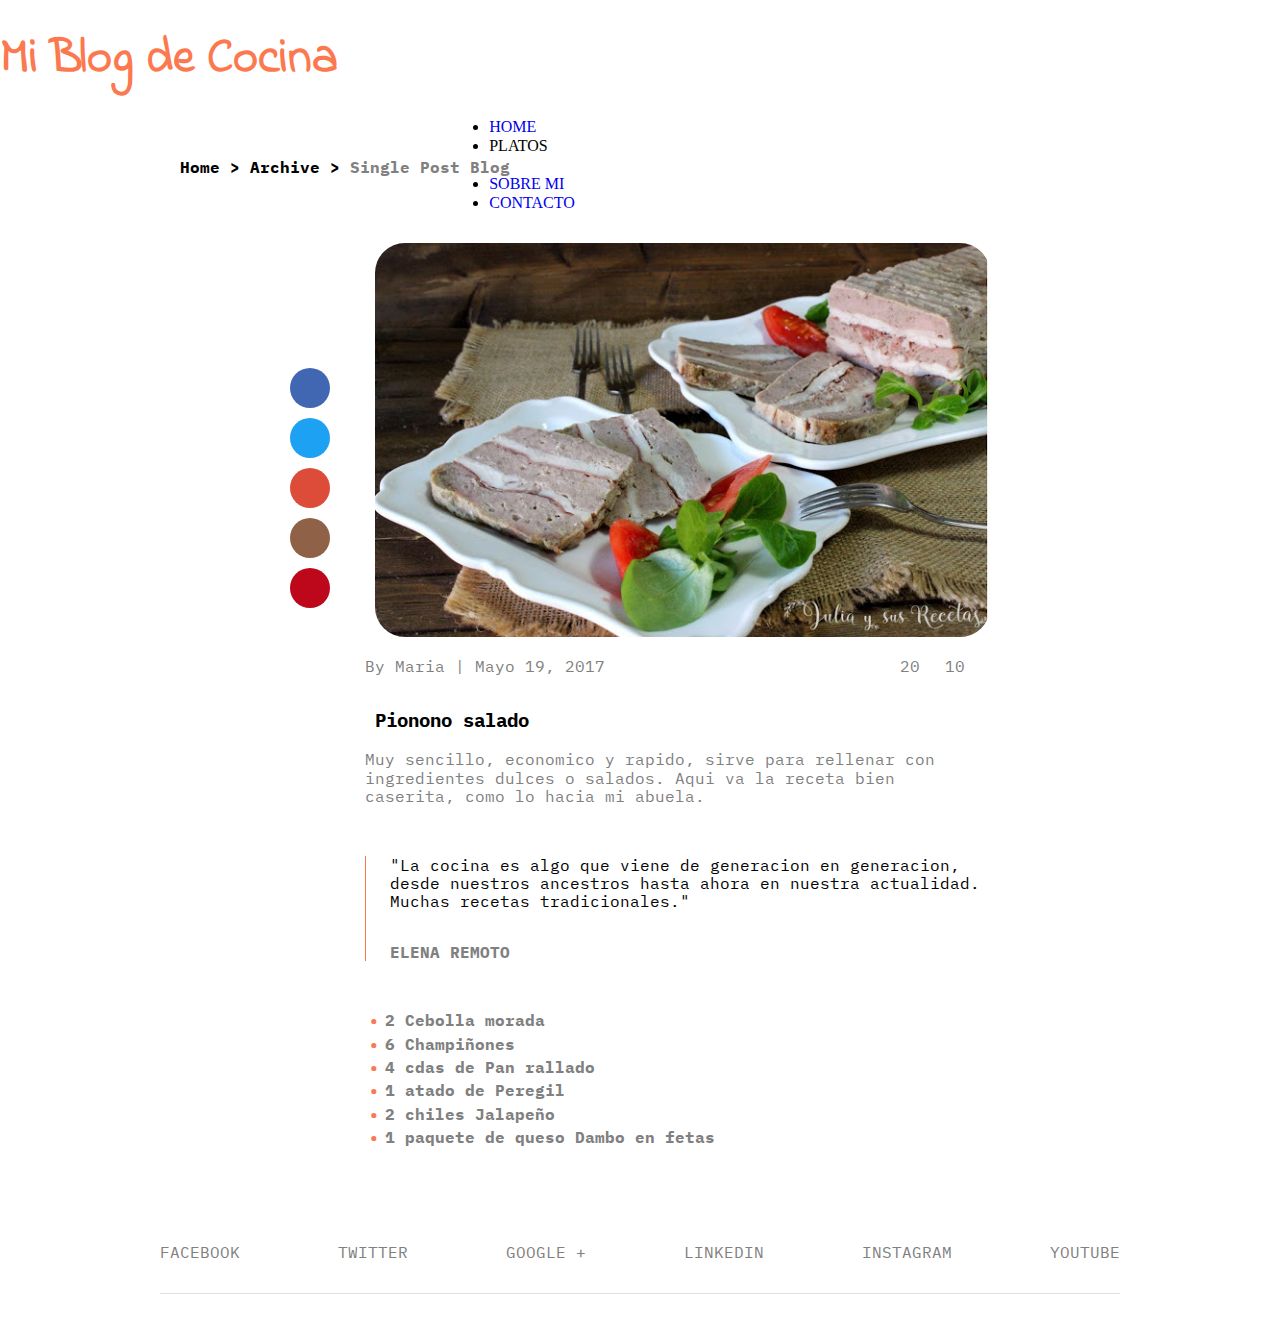
<file: receta.html>
<!DOCTYPE html>
<html>

<head>
    <meta charset='utf-8'>
    <meta http-equiv='X-UA-Compatible' content='IE=edge'>
    <title>Mi Blog de Cocina</title>
    <meta name='viewport' content='width=device-width, initial-scale=1'>
    <link rel='stylesheet' type='text/css' media='screen' href='styles/css/main.css'>
    <link href="https://fonts.googleapis.com/css?family=IBM+Plex+Mono" rel="stylesheet">
    <link href="https://fonts.googleapis.com/css?family=Indie+Flower" rel="stylesheet">
    <link rel="stylesheet" href="https://use.fontawesome.com/releases/v5.8.1/css/all.css"
        integrity="sha384-50oBUHEmvpQ+1lW4y57PTFmhCaXp0ML5d60M1M7uH2+nqUivzIebhndOJK28anvf" crossorigin="anonymous">
    <link rel="stylesheet" href="https://use.fontawesome.com/releases/v5.8.1/css/all.css"
        integrity="sha384-50oBUHEmvpQ+1lW4y57PTFmhCaXp0ML5d60M1M7uH2+nqUivzIebhndOJK28anvf" crossorigin="anonymous">
</head>

<body>

    <!-- =============================================================================================================
                                                HEADER                  
    ==============================================================================================================-->


    <header>
        <h1>Mi Blog de Cocina</h1>
    </header>
    <nav>
        <ul>
            <li><a href="index.html">HOME</a></li>
            <li class="menu-title">PLATOS
                <ul class="sub-menu">
                    <li><a href="pages/receta.html">Ensalada</a></li>
                    <li>Carne</li>
                    <li>Helado</li>
                </ul>
            </li>
            <li><a href="#about-me">SOBRE MI</a></li>
            <li><a href="#contact">CONTACTO</a></li>
        </ul>
    </nav>


    <!-- =============================================================================================================
                                                    SECTION                         
=================================================================================================================-->

    <div class="recetas-banner"></div>

    <div class="recetas-main-section">
        <div class="recetas-main-section-column">
            <div class="recetas-home">
                <i class="fas fa-home"></i>
                <p>Home > Archive > <span>Single Post Blog</span></p>
            </div>

            <!--receta - foto y pie de foto-->

            <div class="recetas-smaller-column">
                <div class="recetas-row">
                    <div class="recetas-social-network-column">
                        <div class="icon-background-facebook"><a href=http://www.facebook.com><i class="fab fa-facebook-f"></i></a></div>
                        <div class="icon-background-twitter"><a href=http://www.twitter.com><i class="fab fa-twitter"></i></a></div>
                        <div class="icon-background-google"><a href=http://www.google.com><i class="fab fa-google-plus-g"></i></a></div>
                        <div class="icon-background-instagram"><a href=http://www.instagram.com><i class="fab fa-instagram"></i></a></div>
                        <div class="icon-background-pinterest"><a href=http://www.pinterest.com><i class="fab fa-pinterest-p"></i></a></div>
                    </div>

                    <div class="pionono-photo">
                        <img src="images/recetas.JPG" />
                    </div>
                </div>

                <div class="pionono-subtext">
                    <p class="recetas-subphoto">By Maria | Mayo 19, 2017</p>
                    <div class="recetas-likes">
                        <i class="far fa-heart"></i>
                        <p>20</p>
                        <i class="far fa-comments"></i>
                        <p>10</p>
                        <i class="fas fa-share-alt"></i>
                    </div>
                </div>


                <!-- receta -->

                <div class="pionono-receta">
                    <div class="pionono-introduccion">
                        <h3>Pionono salado</h3>
                        <p>Muy sencillo, economico y rapido, sirve para rellenar con ingredientes dulces o salados. Aqui
                            va la receta bien caserita, como lo hacia mi abuela.</p>
                    </div>

                    <div class="pionono-cita">
                        <p class="cita">"La cocina es algo que viene de generacion en generacion, desde nuestros
                            ancestros hasta ahora en nuestra actualidad. Muchas recetas tradicionales."</p>
                        <p class="autora-cita">ELENA REMOTO</p>
                    </div>

                    <div class="pionono-lista">
                        <ul>
                            <li>2 Cebolla morada</li>
                            <li>6 Champiñones</li>
                            <li>4 cdas de Pan rallado</li>
                            <li>1 atado de Peregil</li>
                            <li>2 chiles Jalapeño</li>
                            <li>1 paquete de queso Dambo en fetas</li>
                        </ul>
                    </div>


                </div>





            </div>



































            <!-- =============================================================================================================
                                                    FOOTER                         
=================================================================================================================-->

            <footer id="contact">
                <ul>
                    <li><a href="http://facebook.com"><i class="fab fa-facebook-f"></i> <span>FACEBOOK</span></a></li>
                    <li><a href="http://twitter.com"><i class="fab fa-twitter"></i></a> <span><a
                                href="http://twitter.com">TWITTER</span></a></li>
                    <li><a href="http://google.com"><i class="fab fa-google-plus-g"></i></a> <span><a
                                href="http://google.com">GOOGLE +</span></a></li>
                    <li><a href="http://linkedin.com"><i class="fab fa-linkedin"></i></a> <span><a
                                href="http://linkedin.com">LINKEDIN</a></span></li>
                    <li><a href="http://instagram.com"><i class="fab fa-instagram"></i></a> <span><a
                                href="http://instagram.com">INSTAGRAM</span></a></li>
                    <li><a href="http://youtube.com"><i class="fab fa-youtube"></i> <span>YOUTUBE</span></a></li>
                </ul>
            </footer>

        </div>


    </div>

</body>

</html>
</file>
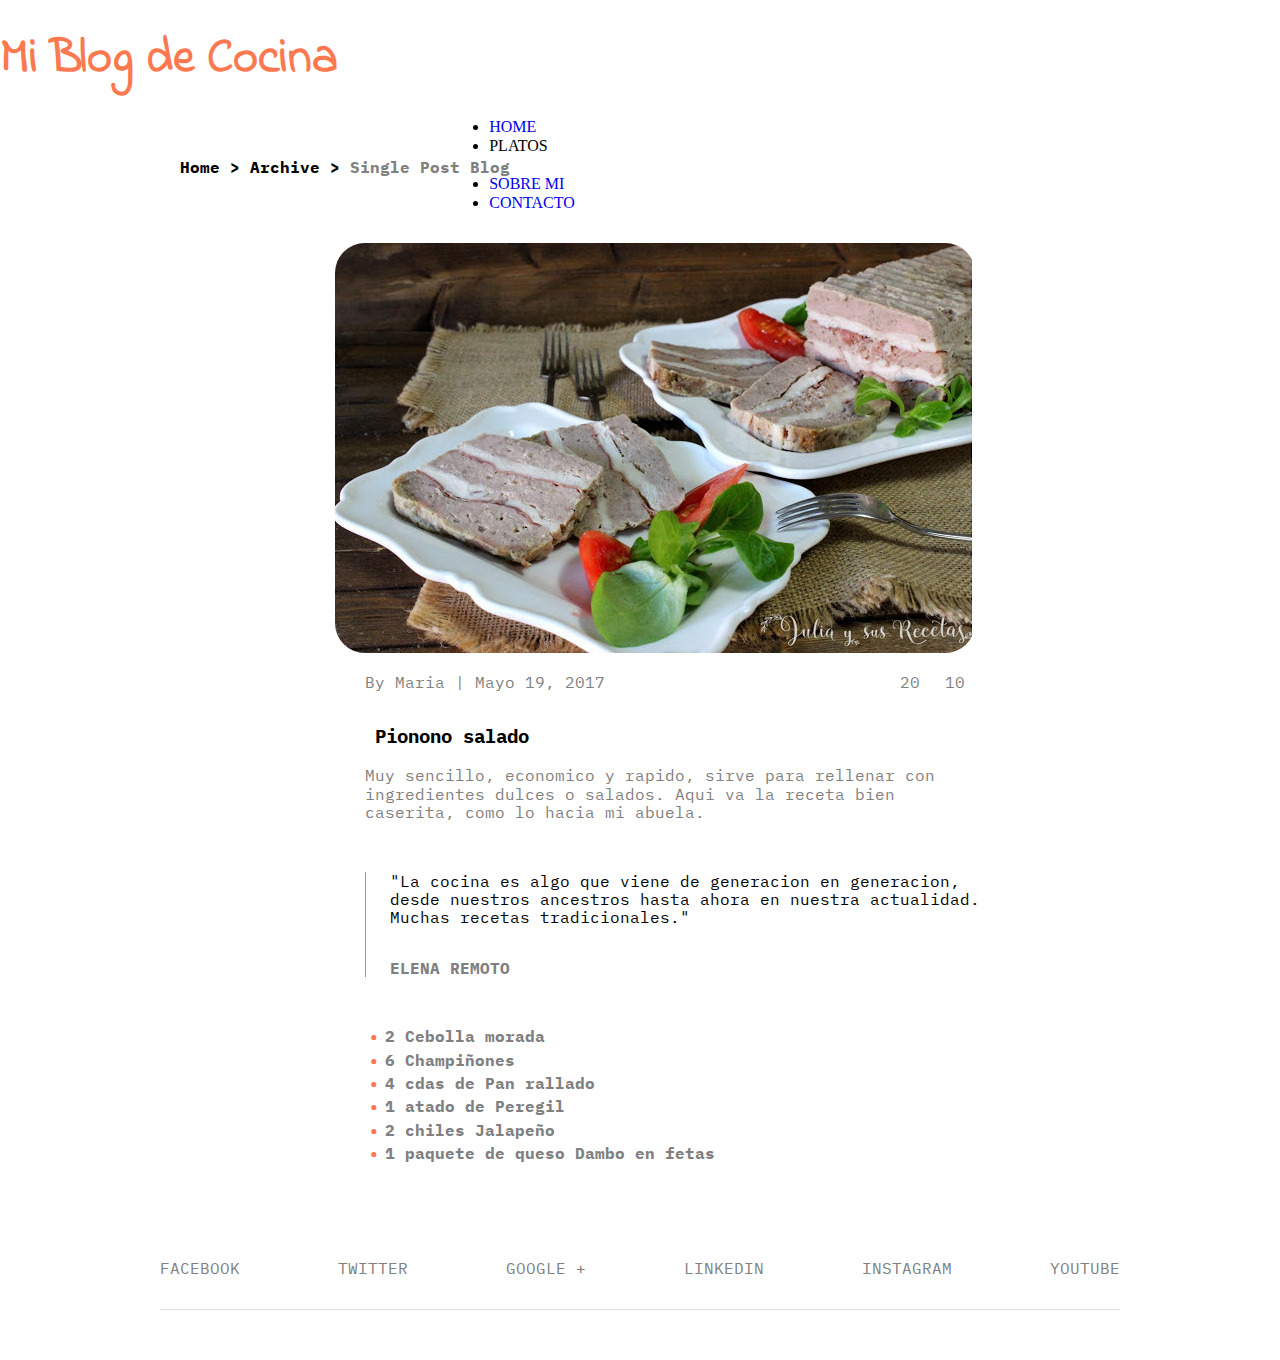
<file: recetas.html>
<!DOCTYPE html>
<html>

<head>
    <meta charset='utf-8'>
    <meta http-equiv='X-UA-Compatible' content='IE=edge'>
    <title>Mi Blog de Cocina</title>
    <meta name='viewport' content='width=device-width, initial-scale=1'>
    <link rel='stylesheet' type='text/css' media='screen' href='styles/css/main.css'>
    <link href="https://fonts.googleapis.com/css?family=IBM+Plex+Mono" rel="stylesheet">
    <link href="https://fonts.googleapis.com/css?family=Indie+Flower" rel="stylesheet">
    <link rel="stylesheet" href="https://use.fontawesome.com/releases/v5.8.1/css/all.css"
        integrity="sha384-50oBUHEmvpQ+1lW4y57PTFmhCaXp0ML5d60M1M7uH2+nqUivzIebhndOJK28anvf" crossorigin="anonymous">
    <link rel="stylesheet" href="https://use.fontawesome.com/releases/v5.8.1/css/all.css"
        integrity="sha384-50oBUHEmvpQ+1lW4y57PTFmhCaXp0ML5d60M1M7uH2+nqUivzIebhndOJK28anvf" crossorigin="anonymous">
</head>

<body>

    <!-- =============================================================================================================
                                                HEADER                  
    ==============================================================================================================-->


    <header>
        <h1>Mi Blog de Cocina</h1>
    </header>
    <nav>
        <ul>
            <li><a href="index.html">HOME</a></li>
            <li class="menu-title">PLATOS
                <ul class="sub-menu">
                    <li><a href="pages/receta.html">Ensalada</a></li>
                    <li>Carne</li>
                    <li>Helado</li>
                </ul>
            </li>
            <li><a href="#about-me">SOBRE MI</a></li>
            <li><a href="#contact">CONTACTO</a></li>
        </ul>
    </nav>


    <!-- =============================================================================================================
                                                    SECTION                         
=================================================================================================================-->

    <div class="recetas-banner"></div>

    <div class="recetas-main-section">
        <div class="recetas-main-section-column">
            <div class="recetas-home">
                <i class="fas fa-home"></i>
                <p>Home > Archive > <span>Single Post Blog</span></p>
            </div>

            <!--receta - foto y pie de foto-->

            <div class="recetas-smaller-column">
                <div class="recetas-row">
                    <div class="recetas-social-network-column">
                        <a href=http://www.facebook.com><i class="fab fa-facebook-f"></i></a>
                        <a href=http://www.twitter.com><i class="fab fa-twitter"></i></a>
                        <a href=http://www.google.com><i class="fab fa-google-plus"></i></a>
                        <a href=http://www.instagram.com><i class="fab fa-instagram"></i></a>
                        <a href=http://www.pinterest.com><i class="fab fa-pinterest"></i></a>
                    </div>

                    <div class="pionono-photo">
                        <img src="img/recetas.JPG" />
                    </div>
                </div>

                <div class="pionono-subtext">
                    <p class="recetas-subphoto">By Maria | Mayo 19, 2017</p>
                    <div class="recetas-likes">
                        <i class="far fa-heart"></i>
                        <p>20</p>
                        <i class="far fa-comments"></i>
                        <p>10</p>
                        <i class="fas fa-share-alt"></i>
                    </div>
                </div>


                <!-- receta -->

                <div class="pionono-receta">
                    <div class="pionono-introduccion">
                        <h3>Pionono salado</h3>
                        <p>Muy sencillo, economico y rapido, sirve para rellenar con ingredientes dulces o salados. Aqui
                            va la receta bien caserita, como lo hacia mi abuela.</p>
                    </div>

                    <div class="pionono-cita">
                        <p class="cita">"La cocina es algo que viene de generacion en generacion, desde nuestros
                            ancestros hasta ahora en nuestra actualidad. Muchas recetas tradicionales."</p>
                        <p class="autora-cita">ELENA REMOTO</p>
                    </div>

                    <div class="pionono-lista">
                        <ul>
                            <li>2 Cebolla morada</li>
                            <li>6 Champiñones</li>
                            <li>4 cdas de Pan rallado</li>
                            <li>1 atado de Peregil</li>
                            <li>2 chiles Jalapeño</li>
                            <li>1 paquete de queso Dambo en fetas</li>
                        </ul>
                    </div>


                </div>





            </div>



































            <!-- =============================================================================================================
                                                    FOOTER                         
=================================================================================================================-->

            <footer id="contact">
                <ul>
                    <li><a href="http://facebook.com"><i class="fab fa-facebook-f"></i> <span>FACEBOOK</span></a></li>
                    <li><a href="http://twitter.com"><i class="fab fa-twitter"></i></a> <span><a
                                href="http://twitter.com">TWITTER</span></a></li>
                    <li><a href="http://google.com"><i class="fab fa-google-plus-g"></i></a> <span><a
                                href="http://google.com">GOOGLE +</span></a></li>
                    <li><a href="http://linkedin.com"><i class="fab fa-linkedin"></i></a> <span><a
                                href="http://linkedin.com">LINKEDIN</a></span></li>
                    <li><a href="http://instagram.com"><i class="fab fa-instagram"></i></a> <span><a
                                href="http://instagram.com">INSTAGRAM</span></a></li>
                    <li><a href="http://youtube.com"><i class="fab fa-youtube"></i> <span>YOUTUBE</span></a></li>
                </ul>
            </footer>

        </div>


    </div>

</body>

</html>
</file>
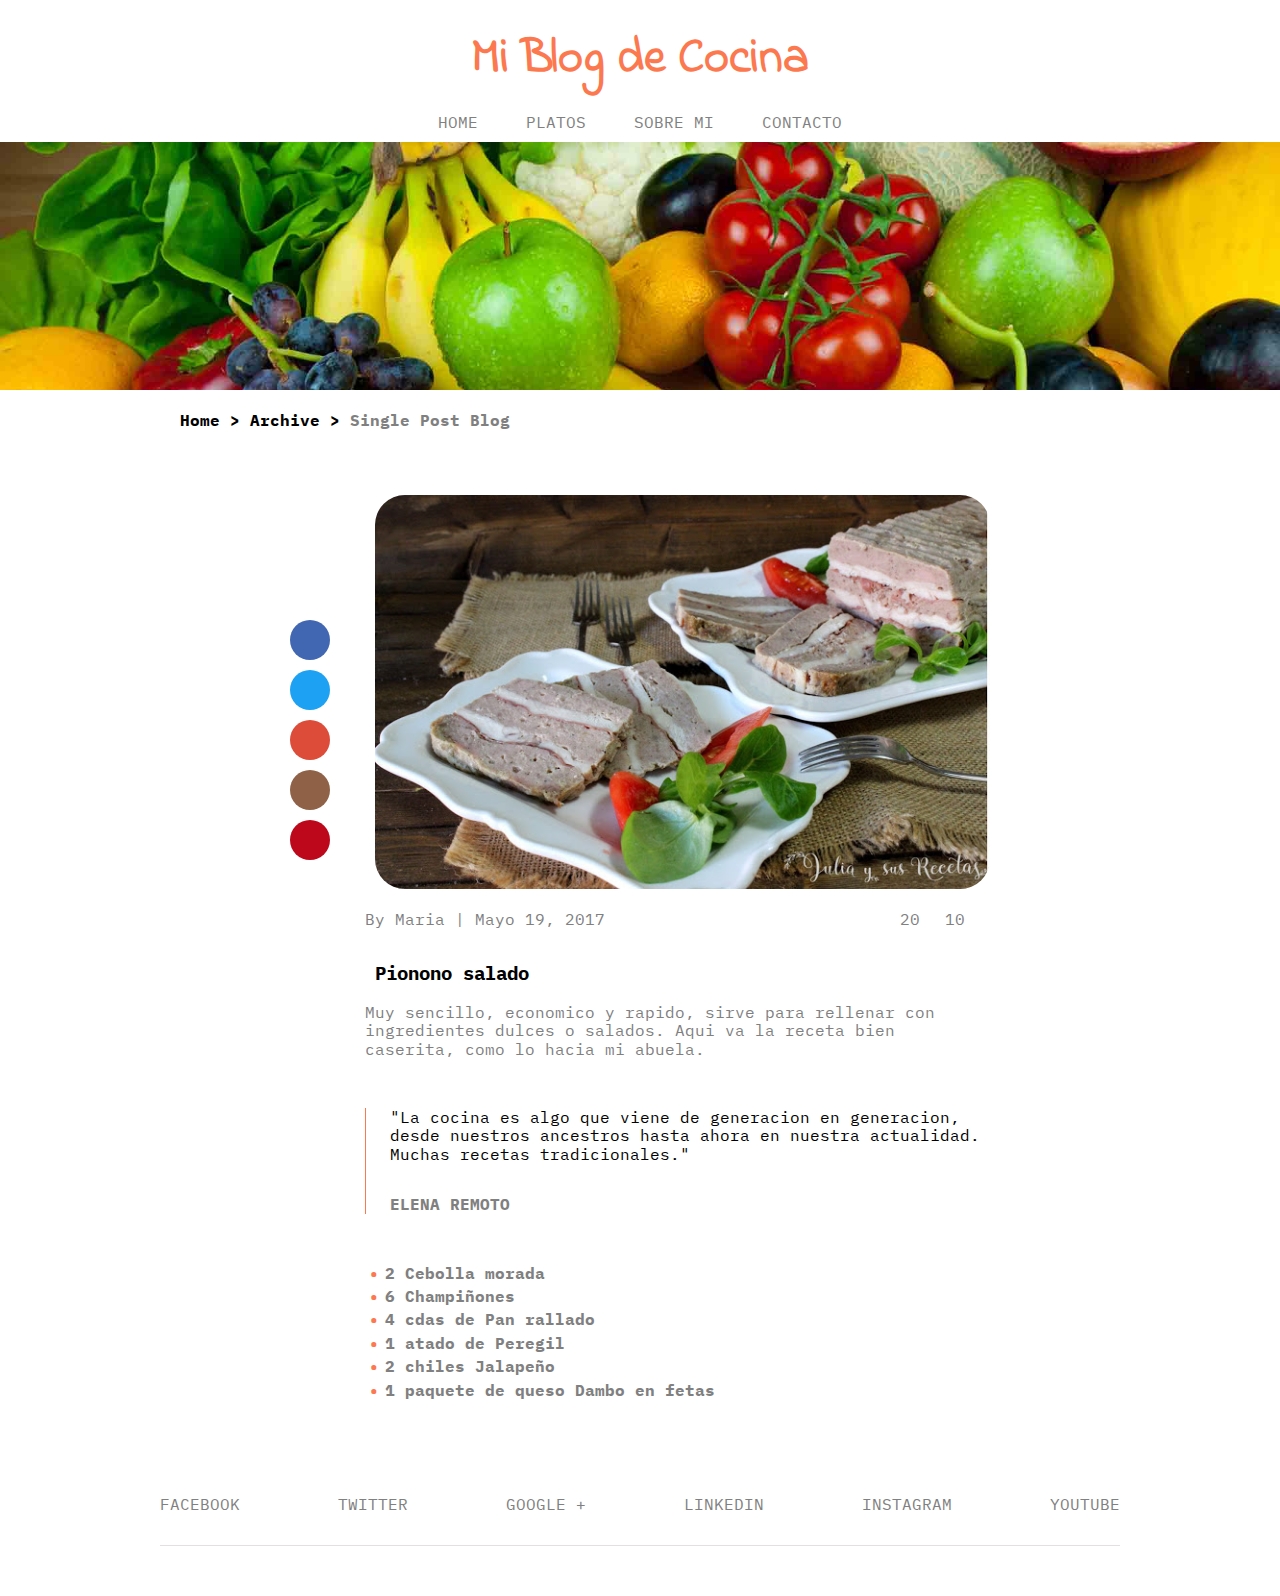
<file: pages/receta.html>
<!DOCTYPE html>
<html>

<head>
    <meta charset='utf-8'>
    <meta http-equiv='X-UA-Compatible' content='IE=edge'>
    <title>Mi Blog de Cocina</title>
    <meta name='viewport' content='width=device-width, initial-scale=1'>
    <link rel='stylesheet' type='text/css' media='screen' href='../styles/css/main.css'>
    <link href="https://fonts.googleapis.com/css?family=IBM+Plex+Mono" rel="stylesheet">
    <link href="https://fonts.googleapis.com/css?family=Indie+Flower" rel="stylesheet">
    <link rel="stylesheet" href="https://use.fontawesome.com/releases/v5.8.1/css/all.css"
        integrity="sha384-50oBUHEmvpQ+1lW4y57PTFmhCaXp0ML5d60M1M7uH2+nqUivzIebhndOJK28anvf" crossorigin="anonymous">
    <link rel="stylesheet" href="https://use.fontawesome.com/releases/v5.8.1/css/all.css"
        integrity="sha384-50oBUHEmvpQ+1lW4y57PTFmhCaXp0ML5d60M1M7uH2+nqUivzIebhndOJK28anvf" crossorigin="anonymous">
</head>

<body>

    <!-- =============================================================================================================
                                                HEADER                  
    ==============================================================================================================-->

<div class="page-container">
    <header id="top">
        <h1>Mi Blog de Cocina</h1>
    </header>
    <nav>
        <ul class="main-menu">
           <li><a href="../index.html">HOME</a></li>
           <li class="menu-title">PLATOS  <i class="fas fa-caret-down"></i>
               <ul class="sub-menu">
                   <li><a href="receta.html">Ensalada</a></li>
                   <li>Carne</li>
                   <li>Helado</li>
               </ul>
           </li>
           <li><a href="../index.html#about-me">SOBRE MI</a></li>
           <li><a href="#contact">CONTACTO</a></li>
        </ul>

        <ul class="menu-mobile">
            <li class="menu-mobile-title"><i class="fas fa-bars"></i>    MENÚ
                <ul class="menu-mobile-list">
                    <li><a href="../index.html">HOME</a></li>
                    <li class="">PLATOS
                        <ul class="sub-menu-mobile">
                            <li><a href="receta.html">Ensalada</a></li>
                            <li>Carne</li>
                            <li>Helado</li>
                        </ul>
                    </li>
                    <li><a href="../index.html#about-me">SOBRE MI</a></li>
                    <li><a href="#contact">CONTACTO</a></li>
                </ul>
            </li>
        </ul>
    </nav>

    <!--
        ***********************************
            COMENTARIO:
            Se puede poner los comentarios una linea abajo de la
            flecha para que quede más prolijo
        ***********************************
    -->

    <!-- 
        =============================================================================================================
                                                    SECTION                         
        =============================================================================================================
    -->

    <!--
        ***********************************
            SUGERENCIA:
            Para evitar estar repitiendo en las clases receta-esto, receta-aquello,
            pueden poner un id "recetas" que englobe a toda la pagina, y utilizar
            Sass con selectores anidados para hacer referencia a dichos elementos:
            #recetas {
                .banner {

                }
            }
        ***********************************
    -->

    <div class="recetas-banner">
        <img src="../images/banner.jpg"/>
    </div>

    <div class="recetas-main-section">
        <div class="recetas-main-section-column">
            <div class="recetas-home">
                <i class="fas fa-home"></i>
                <p>Home > Archive > <span>Single Post Blog</span></p>
            </div>

            <!--receta - foto y pie de foto-->

            <div class="recetas-smaller-column">
                <div class="recetas-row">

                    <!--
                        ***********************************
                            COMENTARIO:
                            Aca se puede usar un ul con li para que se entienda mas 
                            facilmente que es una lista de items/links y no utilizar 
                            tantos divs
                        ***********************************
                    -->

                    <div class="recetas-social-network-column">
                        <div class="icon-background-facebook"><a href=http://www.facebook.com><i class="fab fa-facebook-f"></i></a></div>
                        <div class="icon-background-twitter"><a href=http://www.twitter.com><i class="fab fa-twitter"></i></a></div>
                        <div class="icon-background-google"><a href=http://www.google.com><i class="fab fa-google-plus-g"></i></a></div>
                        <div class="icon-background-instagram"><a href=http://www.instagram.com><i class="fab fa-instagram"></i></a></div>
                        <div class="icon-background-pinterest"><a href=http://www.pinterest.com><i class="fab fa-pinterest-p"></i></a></div>
                    </div>

                    <div class="pionono-photo">
                        <img src="../images/recetas.JPG" />
                    </div>
                </div>

                <div class="pionono-subtext">
                    <p class="recetas-subphoto">By Maria | Mayo 19, 2017</p>
                    <div class="recetas-likes">
                        <i class="far fa-heart"></i>
                        <p>20</p>
                        <i class="far fa-comments"></i>
                        <p>10</p>
                        <i class="fas fa-share-alt"></i>
                    </div>
                </div>


                <!-- receta -->

                <div class="pionono-receta">
                    <div class="pionono-introduccion">
                        <h3>Pionono salado</h3>
                        <p>Muy sencillo, economico y rapido, sirve para rellenar con ingredientes dulces o salados. Aqui
                            va la receta bien caserita, como lo hacia mi abuela.</p>
                    </div>

                    <div class="pionono-cita">
                        <p class="cita">"La cocina es algo que viene de generacion en generacion, desde nuestros
                            ancestros hasta ahora en nuestra actualidad. Muchas recetas tradicionales."</p>
                        <p class="autora-cita">ELENA REMOTO</p>
                    </div>

                    <div class="pionono-lista">
                        <ul>
                            <li>2 Cebolla morada</li>
                            <li>6 Champiñones</li>
                            <li>4 cdas de Pan rallado</li>
                            <li>1 atado de Peregil</li>
                            <li>2 chiles Jalapeño</li>
                            <li>1 paquete de queso Dambo en fetas</li>
                        </ul>
                    </div>


                </div>





            </div>




            <!--
                ***********************************
                    COMENTARIO:
                    Ojo con estos espacios 
                    (puede que les haya quedado de un merge)
                ***********************************
            -->






























            <!-- =============================================================================================================
                                                    FOOTER                         
=================================================================================================================-->

            <footer id="contact">
                <ul>
                    <li><a href="http://facebook.com" target="_blank"><i class="fab fa-facebook-f"></i>  <span>FACEBOOK</span></a></li>
                    <li><a href="http://twitter.com" target="_blank"><i class="fab fa-twitter"></i>  <span>TWITTER</span></a></li>
                    <li><a href="http://google.com" target="_blank"><i class="fab fa-google-plus-g"></i>  <span>GOOGLE +</span></a></li>
                    <li><a href="http://linkedin.com" target="_blank"><i class="fab fa-linkedin"></i>  <span>LINKEDIN</span></a></li>
                    <li><a href="http://instagram.com" target="_blank"><i class="fab fa-instagram"></i>  <span>INSTAGRAM</span></a></li>
                    <li><a href="http://youtube.com" target="_blank"><i class="fab fa-youtube"></i>  <span>YOUTUBE</span></a></li>
                </ul>
                <a href="#top"><i class="fas fa-arrow-circle-up"></i></a>
            </footer>

        </div>


    </div>
</div>
</body>

</html>
</file>
<file: styles/css/main.css>
@charset "UTF-8";
/*! normalize.css v8.0.1 | MIT License | github.com/necolas/normalize.css */
/* Document
   ========================================================================== */
/**
 * 1. Correct the line height in all browsers.
 * 2. Prevent adjustments of font size after orientation changes in iOS.
 */
html {
  line-height: 1.15;
  /* 1 */
  -webkit-text-size-adjust: 100%;
  /* 2 */
}

/* Sections
   ========================================================================== */
/**
 * Remove the margin in all browsers.
 */
body {
  margin: 0;
}

/**
 * Render the `main` element consistently in IE.
 */
main {
  display: block;
}

/**
 * Correct the font size and margin on `h1` elements within `section` and
 * `article` contexts in Chrome, Firefox, and Safari.
 */
h1 {
  font-size: 2em;
  margin: 0.67em 0;
}

/* Grouping content
   ========================================================================== */
/**
 * 1. Add the correct box sizing in Firefox.
 * 2. Show the overflow in Edge and IE.
 */
hr {
  box-sizing: content-box;
  /* 1 */
  height: 0;
  /* 1 */
  overflow: visible;
  /* 2 */
}

/**
 * 1. Correct the inheritance and scaling of font size in all browsers.
 * 2. Correct the odd `em` font sizing in all browsers.
 */
pre {
  font-family: monospace, monospace;
  /* 1 */
  font-size: 1em;
  /* 2 */
}

/* Text-level semantics
   ========================================================================== */
/**
 * Remove the gray background on active links in IE 10.
 */
a {
  background-color: transparent;
}

/**
 * 1. Remove the bottom border in Chrome 57-
 * 2. Add the correct text decoration in Chrome, Edge, IE, Opera, and Safari.
 */
abbr[title] {
  border-bottom: none;
  /* 1 */
  text-decoration: underline;
  /* 2 */
  text-decoration: underline dotted;
  /* 2 */
}

/**
 * Add the correct font weight in Chrome, Edge, and Safari.
 */
b,
strong {
  font-weight: bolder;
}

/**
 * 1. Correct the inheritance and scaling of font size in all browsers.
 * 2. Correct the odd `em` font sizing in all browsers.
 */
code,
kbd,
samp {
  font-family: monospace, monospace;
  /* 1 */
  font-size: 1em;
  /* 2 */
}

/**
 * Add the correct font size in all browsers.
 */
small {
  font-size: 80%;
}

/**
 * Prevent `sub` and `sup` elements from affecting the line height in
 * all browsers.
 */
sub,
sup {
  font-size: 75%;
  line-height: 0;
  position: relative;
  vertical-align: baseline;
}

sub {
  bottom: -0.25em;
}

sup {
  top: -0.5em;
}

/* Embedded content
   ========================================================================== */
/**
 * Remove the border on images inside links in IE 10.
 */
img {
  border-style: none;
}

/* Forms
   ========================================================================== */
/**
 * 1. Change the font styles in all browsers.
 * 2. Remove the margin in Firefox and Safari.
 */
button,
input,
optgroup,
select,
textarea {
  font-family: inherit;
  /* 1 */
  font-size: 100%;
  /* 1 */
  line-height: 1.15;
  /* 1 */
  margin: 0;
  /* 2 */
}

/**
 * Show the overflow in IE.
 * 1. Show the overflow in Edge.
 */
button,
input {
  /* 1 */
  overflow: visible;
}

/**
 * Remove the inheritance of text transform in Edge, Firefox, and IE.
 * 1. Remove the inheritance of text transform in Firefox.
 */
button,
select {
  /* 1 */
  text-transform: none;
}

/**
 * Correct the inability to style clickable types in iOS and Safari.
 */
button,
[type=button],
[type=reset],
[type=submit] {
  -webkit-appearance: button;
}

/**
 * Remove the inner border and padding in Firefox.
 */
button::-moz-focus-inner,
[type=button]::-moz-focus-inner,
[type=reset]::-moz-focus-inner,
[type=submit]::-moz-focus-inner {
  border-style: none;
  padding: 0;
}

/**
 * Restore the focus styles unset by the previous rule.
 */
button:-moz-focusring,
[type=button]:-moz-focusring,
[type=reset]:-moz-focusring,
[type=submit]:-moz-focusring {
  outline: 1px dotted ButtonText;
}

/**
 * Correct the padding in Firefox.
 */
fieldset {
  padding: 0.35em 0.75em 0.625em;
}

/**
 * 1. Correct the text wrapping in Edge and IE.
 * 2. Correct the color inheritance from `fieldset` elements in IE.
 * 3. Remove the padding so developers are not caught out when they zero out
 *    `fieldset` elements in all browsers.
 */
legend {
  box-sizing: border-box;
  /* 1 */
  color: inherit;
  /* 2 */
  display: table;
  /* 1 */
  max-width: 100%;
  /* 1 */
  padding: 0;
  /* 3 */
  white-space: normal;
  /* 1 */
}

/**
 * Add the correct vertical alignment in Chrome, Firefox, and Opera.
 */
progress {
  vertical-align: baseline;
}

/**
 * Remove the default vertical scrollbar in IE 10+.
 */
textarea {
  overflow: auto;
}

/**
 * 1. Add the correct box sizing in IE 10.
 * 2. Remove the padding in IE 10.
 */
[type=checkbox],
[type=radio] {
  box-sizing: border-box;
  /* 1 */
  padding: 0;
  /* 2 */
}

/**
 * Correct the cursor style of increment and decrement buttons in Chrome.
 */
[type=number]::-webkit-inner-spin-button,
[type=number]::-webkit-outer-spin-button {
  height: auto;
}

/**
 * 1. Correct the odd appearance in Chrome and Safari.
 * 2. Correct the outline style in Safari.
 */
[type=search] {
  -webkit-appearance: textfield;
  /* 1 */
  outline-offset: -2px;
  /* 2 */
}

/**
 * Remove the inner padding in Chrome and Safari on macOS.
 */
[type=search]::-webkit-search-decoration {
  -webkit-appearance: none;
}

/**
 * 1. Correct the inability to style clickable types in iOS and Safari.
 * 2. Change font properties to `inherit` in Safari.
 */
::-webkit-file-upload-button {
  -webkit-appearance: button;
  /* 1 */
  font: inherit;
  /* 2 */
}

/* Interactive
   ========================================================================== */
/*
 * Add the correct display in Edge, IE 10+, and Firefox.
 */
details {
  display: block;
}

/*
 * Add the correct display in all browsers.
 */
summary {
  display: list-item;
}

/* Misc
   ========================================================================== */
/**
 * Add the correct display in IE 10+.
 */
template {
  display: none;
}

/**
 * Add the correct display in IE 10.
 */
[hidden] {
  display: none;
}

.page-container {
  display: flex;
  width: 100%;
  flex-direction: column;
  align-items: center;
}

h1 {
  font-family: "Indie Flower", cursive;
  color: #fc784f;
  font-size: 48px;
  margin-bottom: 15px;
}

a {
  text-decoration: none;
}

nav {
  width: 80%;
  height: 40px;
  display: flex;
  justify-content: center;
}

.main-menu {
  font-family: "IBM Plex Mono", monospace;
  display: flex;
  width: 500px;
  height: 40px;
  margin: 0;
  line-height: 40px;
  flex-direction: row;
  list-style: none;
  justify-content: space-evenly;
  padding: 0;
  color: #808080;
}
.main-menu a:link, .main-menu a:visited {
  color: #808080;
}
.main-menu a:hover, .main-menu a:active {
  color: #fc784f;
}

.sub-menu {
  display: none;
  font-family: "IBM Plex Mono", monospace;
  position: absolute;
  width: 120px;
  height: 130px;
  background-color: #f8f8f8;
  z-index: 1;
  padding-left: 30px;
  top: 40px;
  left: -30px;
  list-style: none;
  color: #808080;
}

.menu-title {
  position: relative;
  padding-bottom: 20px;
}
.menu-title:hover {
  color: #fc784f;
  cursor: pointer;
}
.menu-title:hover .sub-menu {
  display: flex;
  flex-direction: column;
  justify-content: center;
}

.menu-mobile {
  display: none;
  flex-basis: 200px;
  height: 30px;
  flex-grow: 1;
  flex-shrink: 1;
  line-height: 30px;
  background-color: #fc784f;
  border-radius: 10px;
  position: relative;
  text-align: center;
  list-style: none;
  justify-content: center;
  padding: 0;
}

.fa-bars {
  margin-top: 7px;
  margin-right: 10px;
}

.menu-mobile-title {
  color: #FFFFFF;
  font-family: "IBM Plex Mono", monospace;
  display: none;
  margin: 0;
}

.sub-menu-mobile {
  display: none;
  list-style: none;
}

.menu-mobile-list {
  display: none;
  width: 180px;
  height: 125px;
  background-color: #fc784f;
  color: #FFFFFF;
  font-family: "IBM Plex Mono", monospace;
  position: absolute;
  top: 30px;
  left: 50%;
  transform: translateX(-90px);
  z-index: 2;
  list-style: none;
  padding-top: 5px;
  padding-left: 0;
}
.menu-mobile-list a:link, .menu-mobile-list a:visited {
  color: #FFFFFF;
}
.menu-mobile-list a:hover, .menu-mobile-list a:active {
  color: #000000;
}

/* ======= IMÁGENES EN CARRUSEL ======= */
.carousel {
  display: flex;
  flex-direction: row;
  justify-content: space-between;
  width: 100%;
}

.description-image {
  width: 100%;
  height: 100px;
  background-color: #fc784f;
  opacity: 0.7;
  position: absolute;
  top: 500px;
  font-family: "IBM Plex Mono", monospace;
  color: #ffffff;
  transition: top 0.5s;
}

.post-info {
  font-size: 10px;
  padding-top: 15px;
  padding-left: 10px;
}

.post-title {
  font-size: 14px;
  padding-left: 10px;
}

.carousel-image-container {
  width: 320px;
  height: 460px;
  position: relative;
  overflow: hidden;
  margin: 10px;
}
.carousel-image-container:hover .description-image {
  top: 360px;
  cursor: pointer;
}

.image-carousel {
  width: 100%;
  height: 460px;
}

/* ======= MENÚ DE IMÁGENES DEL MEDIO ======= */
.home-container {
  display: flex;
  flex-direction: column;
  width: 80%;
  align-items: space-between;
  margin-top: 30px;
}

.middle-container {
  display: flex;
  flex-basis: 100%;
  justify-content: space-between;
  align-items: center;
}

.image-container {
  width: 40%;
  max-width: 350px;
  height: auto;
  flex-shrink: 1;
  border-radius: 20%;
  overflow: hidden;
  position: relative;
  margin: 10px;
  justify-content: space-between;
}

.image-middle {
  width: 100%;
  height: auto;
}

.image-name {
  width: 200px;
  height: 30px;
  background-color: white;
  border-radius: 30px;
  position: absolute;
  top: 50%;
  left: 50%;
  transform: translate(-100px, -30px);
  text-align: center;
  line-height: 30px;
  font-family: "IBM Plex Mono", monospace;
  font-size: 14px;
}
.image-name:hover {
  background-color: #fc784f;
  cursor: pointer;
}

/* ======= ARTÍCULOS ======= */
.main-section {
  display: flex;
  flex-basis: 100%;
  justify-content: space-between;
  margin-top: 30px;
}

main {
  display: flex;
  flex-direction: column;
  flex-basis: 200px;
  flex-grow: 2;
  margin-right: 10px;
  align-items: center;
}

article {
  display: flex;
  justify-content: space-between;
  margin-top: 30px;
  margin-bottom: 10px;
  border-top: 1px solid #e4dfe0;
  font-family: "IBM Plex Mono", monospace;
}
article p {
  color: #808080;
  font-size: 14px;
}
article h4 {
  font-size: 20px;
  padding-left: 15px;
  margin: 10px 0;
}

.post-image {
  width: 300px;
  height: 200px;
  border-radius: 20%;
  margin-top: 20px;
}

.post-container {
  margin-top: 20px;
  margin-left: 20px;
  min-width: 220px;
}

.post-top {
  display: flex;
  justify-content: space-between;
  align-items: center;
}

.post-date, .post-social {
  color: #808080;
  font-size: 12px;
  margin-right: 10px;
}

.read-more {
  width: 150px;
  height: 30px;
  background-color: #fde2da;
  border-radius: 10px;
  text-align: center;
  line-height: 30px;
  font-size: 14px;
  margin-top: 30px;
}
.read-more h5 {
  margin: 0;
}
.read-more:hover {
  cursor: pointer;
}

/* ======= ASIDE ======= */
aside {
  display: flex;
  flex-direction: column;
  flex-basis: 100px;
  flex-grow: 1;
  margin-left: 10px;
  align-items: center;
  font-family: "IBM Plex Mono", monospace;
  min-width: 250px;
}
aside p {
  margin: 0;
  color: #808080;
  font-size: 14px;
  margin-bottom: 30px;
}

.aside-container {
  display: flex;
  width: 100%;
  text-align: center;
  flex-direction: column;
  align-items: center;
}

.profile-img-container {
  width: 200px;
  height: 200px;
  border-radius: 50%;
  overflow: hidden;
  vertical-align: middle;
  text-align: center;
  position: relative;
}

.profile-image {
  position: absolute;
  transform: scale(0.4);
  top: -420px;
  left: -310px;
}

.aside-title {
  width: 100%;
  height: 30px;
  text-align: center;
  background-color: #fde2da;
  margin-bottom: 10px;
  line-height: 30px;
}
.aside-title h5 {
  margin: 0;
}

/* ======= RESPONSIVE ======= */
@media (max-width: 1100px) {
  .not-on-mobile-1 {
    display: none;
  }
}
@media (max-width: 950px) {
  .home-container, .middle-container, .main-section, .carousel {
    flex-wrap: wrap;
    justify-content: center;
  }
}
@media (max-width: 650px) {
  iframe {
    display: none;
  }

  .not-on-mobile {
    display: none;
  }

  .carousel {
    margin-top: 10px;
  }

  .post-container, .middle-container {
    display: flex;
    flex-direction: column;
    align-items: center;
  }

  .post-container {
    margin-bottom: 20px;
    text-align: center;
  }

  .image-container {
    width: 100%;
  }
}
@media (max-width: 400px) {
  aside {
    min-width: 50px;
  }
}
.recetas-banner {
  width: 100%;
  background-size: cover;
}
.recetas-banner img {
  width: 100%;
  background-size: cover;
}

.recetas-main-section {
  width: 100%;
  height: 100%;
  display: flex;
  justify-content: center;
}

.recetas-main-section-column {
  width: 75%;
  height: 100%;
  display: flex;
  flex-direction: column;
}

.recetas-home {
  display: flex;
  flex-direction: row;
}
.recetas-home p {
  font-family: "IBM Plex Mono", monospace;
  font-weight: bold;
  margin-left: 20px;
}
.recetas-home span {
  font-family: "IBM Plex Mono", monospace;
  color: #808080;
}
.recetas-home .fa-home {
  margin-top: 17px;
}

.recetas-smaller-column {
  width: 700px;
  height: 100%;
  display: flex;
  align-self: center;
  flex-direction: column;
}

.recetas-row {
  display: flex;
  flex-direction: row;
  height: auto;
  width: 100%;
  margin-top: 50px;
}

.recetas-social-network-column {
  display: flex;
  flex-direction: column;
  margin-top: 115px;
}
.recetas-social-network-column i {
  transform: scale(1.5);
  margin-bottom: 30px;
  width: 15px;
}

.pionono-photo {
  margin-left: 45px;
}
.pionono-photo img {
  border-radius: 30px;
  width: 100%;
}

.pionono-subtext {
  display: flex;
  flex-direction: row;
  justify-content: space-between;
}
.pionono-subtext .recetas-subphoto {
  padding-left: 75px;
  font-family: "IBM Plex Mono", monospace;
  color: #808080;
}

.recetas-likes {
  display: flex;
  flex-direction: row;
  color: #808080;
}
.recetas-likes p {
  font-family: "IBM Plex Mono", monospace;
  margin-right: 15px;
}
.recetas-likes i {
  margin-top: 17px;
  margin-right: 10px;
}

.pionono-receta {
  margin-left: 75px;
  font-family: "IBM Plex Mono", monospace;
}

.pionono-introduccion h3 {
  margin-left: 10px;
  size: 18px;
}
.pionono-introduccion p {
  color: #808080;
}

.pionono-cita {
  margin-top: 50px;
  border-left: 1px solid #fc784f;
}
.pionono-cita p {
  padding-left: 24px;
}
.pionono-cita .autora-cita {
  margin-top: 32px;
  font-weight: bold;
  color: #808080;
}

.pionono-lista {
  font-family: "IBM Plex Mono", monospace;
  margin-top: 50px;
}
.pionono-lista ul {
  list-style: none;
  color: #808080;
}
.pionono-lista ul li {
  margin-bottom: 5px;
  margin-left: -20px;
  font-weight: bold;
}
.pionono-lista li::before {
  content: "•";
  color: #fc784f;
  display: inline-block;
  width: 1em;
  margin-left: -1em;
}

.icon-background-facebook {
  width: 40px;
  height: 40px;
  background-color: #4267b2;
  color: white;
  border-radius: 50%;
}
.icon-background-facebook .fa-facebook-f {
  color: white;
  position: absolute;
  left: 43%;
  top: 30%;
}

.icon-background-twitter {
  width: 40px;
  height: 40px;
  background-color: #1da1f3;
  color: white;
  border-radius: 50%;
}
.icon-background-twitter .fa-twitter {
  background-color: #1da1f3;
  color: white;
  position: absolute;
  left: 30%;
  top: 35%;
}

.icon-background-google {
  width: 40px;
  height: 40px;
  background-color: #dd4b39;
  border-radius: 50%;
}
.icon-background-google .fa-google-plus-g {
  background-color: #dd4b39;
  color: white;
  position: absolute;
  left: 23%;
  top: 27%;
}

.icon-background-instagram {
  width: 40px;
  height: 40px;
  background-color: #8f6147;
  color: white;
  border-radius: 50%;
}
.icon-background-instagram .fa-instagram {
  color: white;
  background-color: #8f6147;
  position: absolute;
  left: 32%;
  top: 30%;
}

.icon-background-pinterest {
  width: 40px;
  height: 40px;
  background-color: #bd081b;
  color: white;
  border-radius: 50%;
}
.icon-background-pinterest .fa-pinterest-p {
  background-color: #bd081b;
  color: white;
  position: absolute;
  left: 34%;
  top: 30%;
}

.recetas-social-network-column div {
  position: relative;
  margin-top: 10px;
}

footer {
  display: flex;
  height: 80px;
  border-bottom: 1px solid #e4dfe0;
  align-items: center;
  margin: 50px 0px;
  position: relative;
}
footer ul {
  display: flex;
  flex-basis: 100%;
  height: 20px;
  font-family: "IBM Plex Mono", monospace;
  list-style: none;
  color: #808080;
  justify-content: space-between;
  padding: 0;
}
footer a:link {
  color: #808080;
}
footer a:visited {
  color: #808080;
}
footer a:hover {
  color: #808080;
}
footer a:active {
  color: #808080;
}

.fa-arrow-circle-up {
  visibility: hidden;
  position: absolute;
  top: 68px;
  left: 50%;
  transform: translateX(-12px);
  color: #fc784f;
  text-decoration: none;
  font-size: 24px;
}
.fa-arrow-circle-up a:link, .fa-arrow-circle-up a:visited, .fa-arrow-circle-up a:hover, .fa-arrow-circle-up a:active {
  color: #fc784f;
}

@media (max-width: 960px) {
  .fa-arrow-circle-up {
    visibility: visible;
  }
}
@media (max-width: 815px) {
  footer span {
    display: none;
  }
}
@media (max-width: 770px) {
  .recetas-row {
    flex-direction: column;
    margin-top: 10px;
  }

  .recetas-social-network-column {
    flex-direction: row;
    justify-content: space-evenly;
    margin-top: 0px;
    margin-bottom: 10px;
  }

  .recetas-smaller-column {
    width: 100%;
  }

  .recetas-main-section-column {
    width: 80%;
  }

  .pionono-photo {
    margin-left: 2px;
  }

  .recetas-home {
    margin-left: 10px;
  }

  .pionono-subtext .recetas-subphoto {
    padding-left: 2%;
  }

  .pionono-receta {
    margin-left: 10px;
    text-align: center;
  }
}
@media (max-width: 650px) {
  .recetas-banner {
    margin-top: 20px;
  }

  .main-menu {
    display: none;
  }

  .menu-mobile, .menu-mobile-title {
    display: flex;
  }

  .menu-mobile-title:hover {
    color: #000000;
    cursor: pointer;
  }
  .menu-mobile-title:hover .menu-mobile-list {
    display: flex;
    flex-direction: column;
  }
}
@media (max-width: 460px) {
  footer {
    margin-top: 10px;
  }

  .pionono-subtext {
    flex-direction: column;
    align-items: center;
  }
}
@media (max-width: 390px) {
  header h1 {
    font-size: 40px;
  }
}

/*# sourceMappingURL=main.css.map */
</file>
